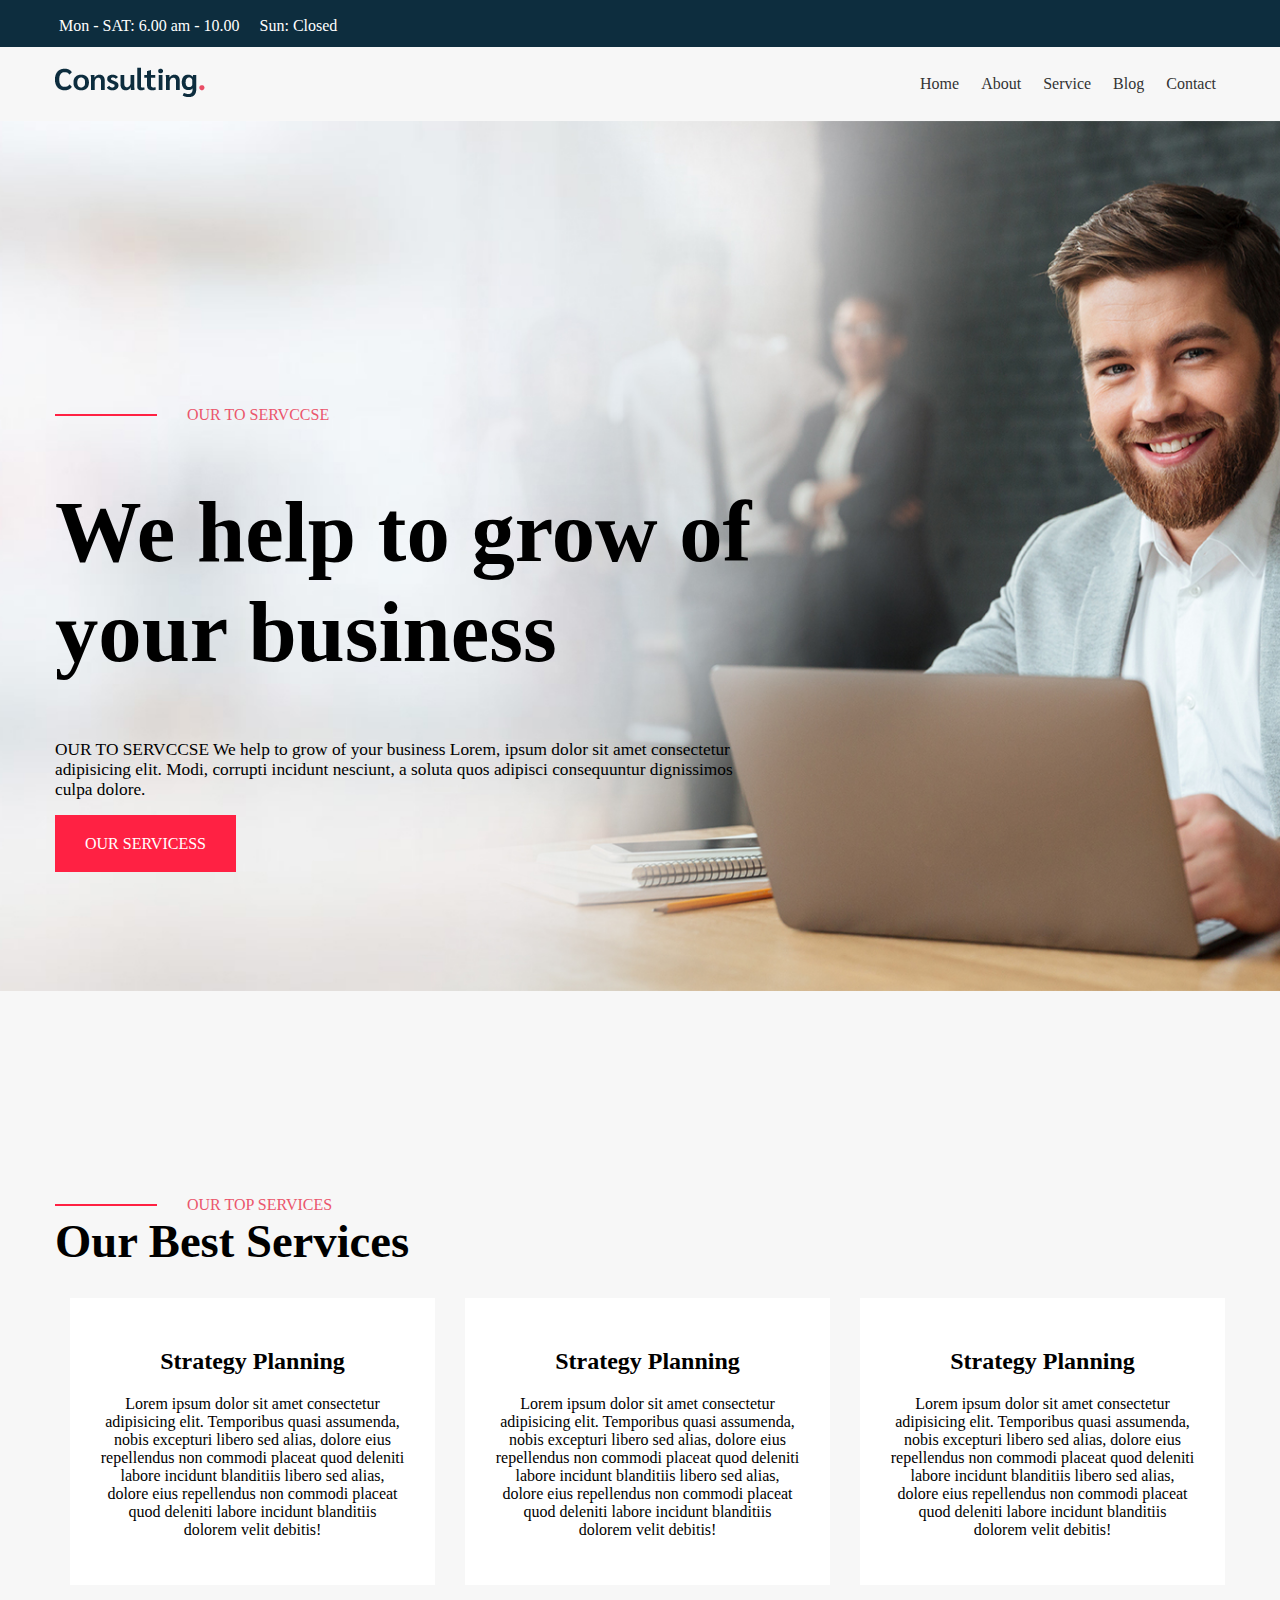
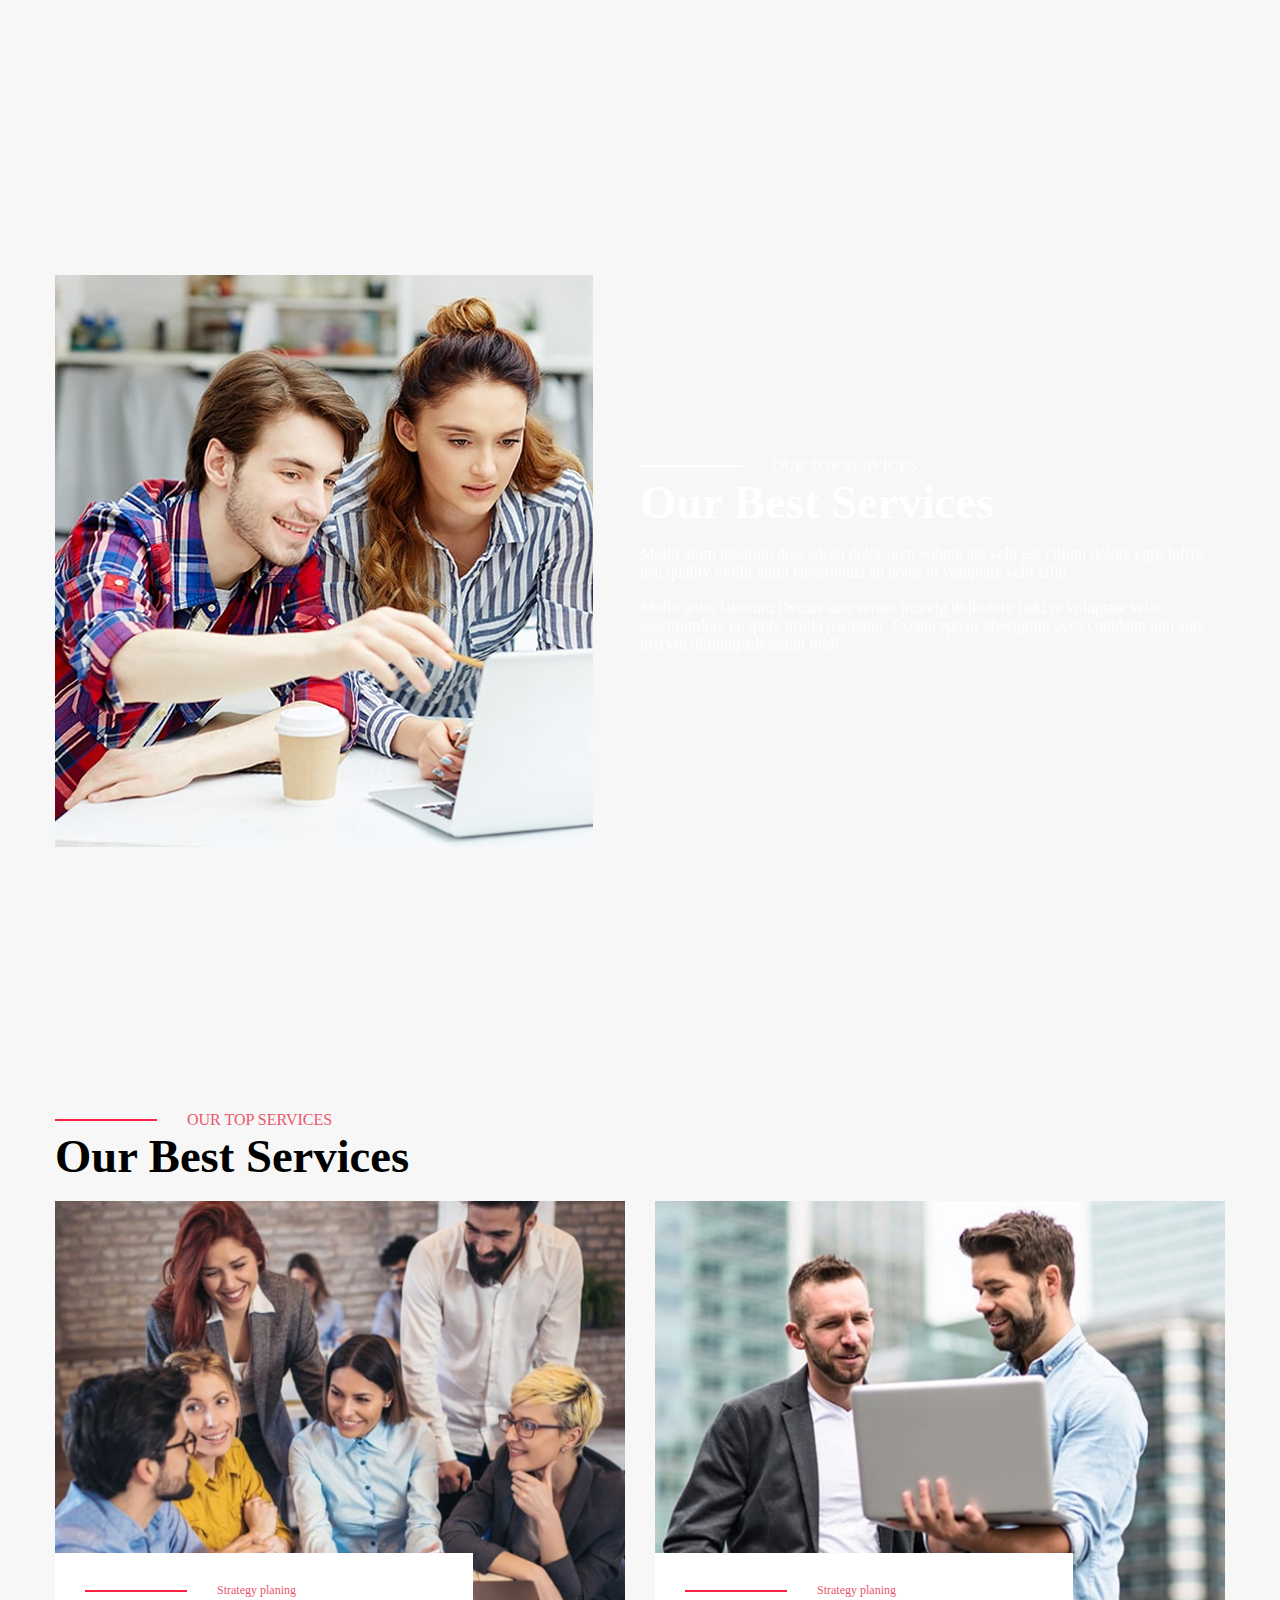
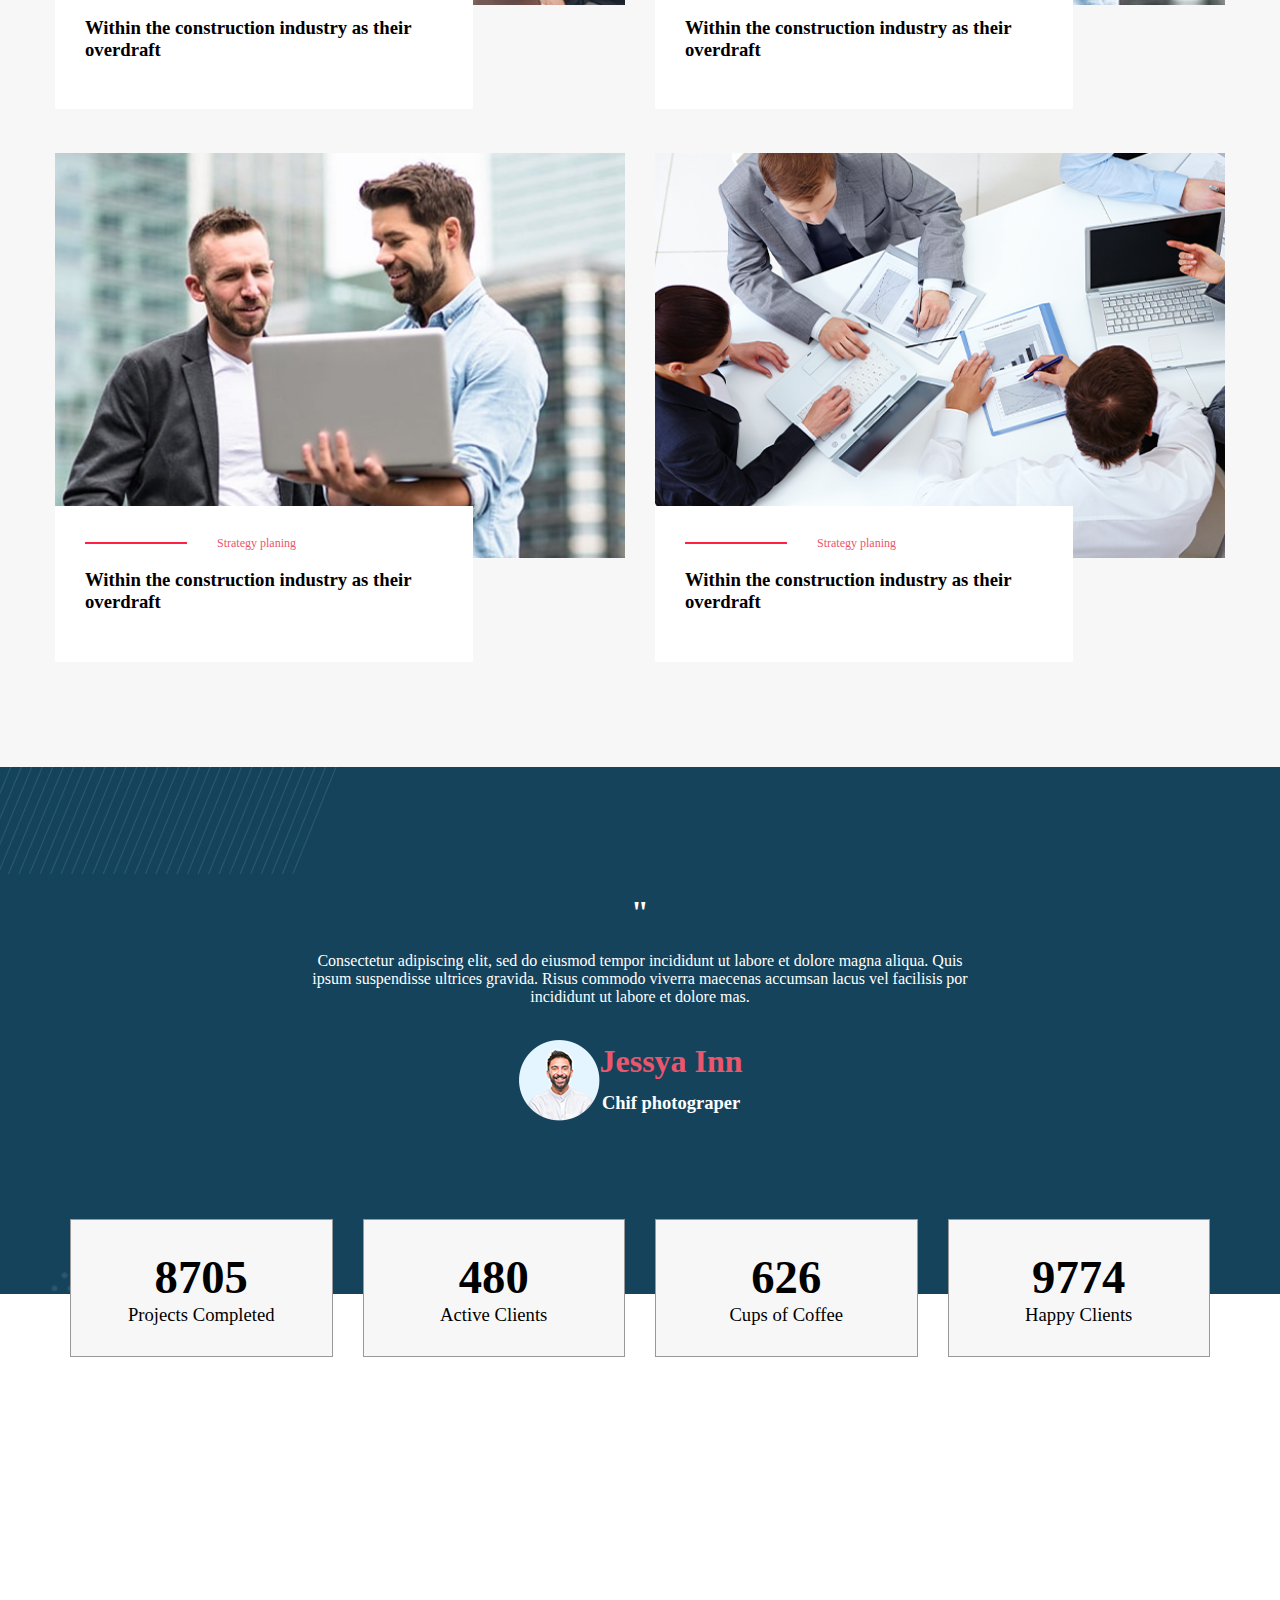
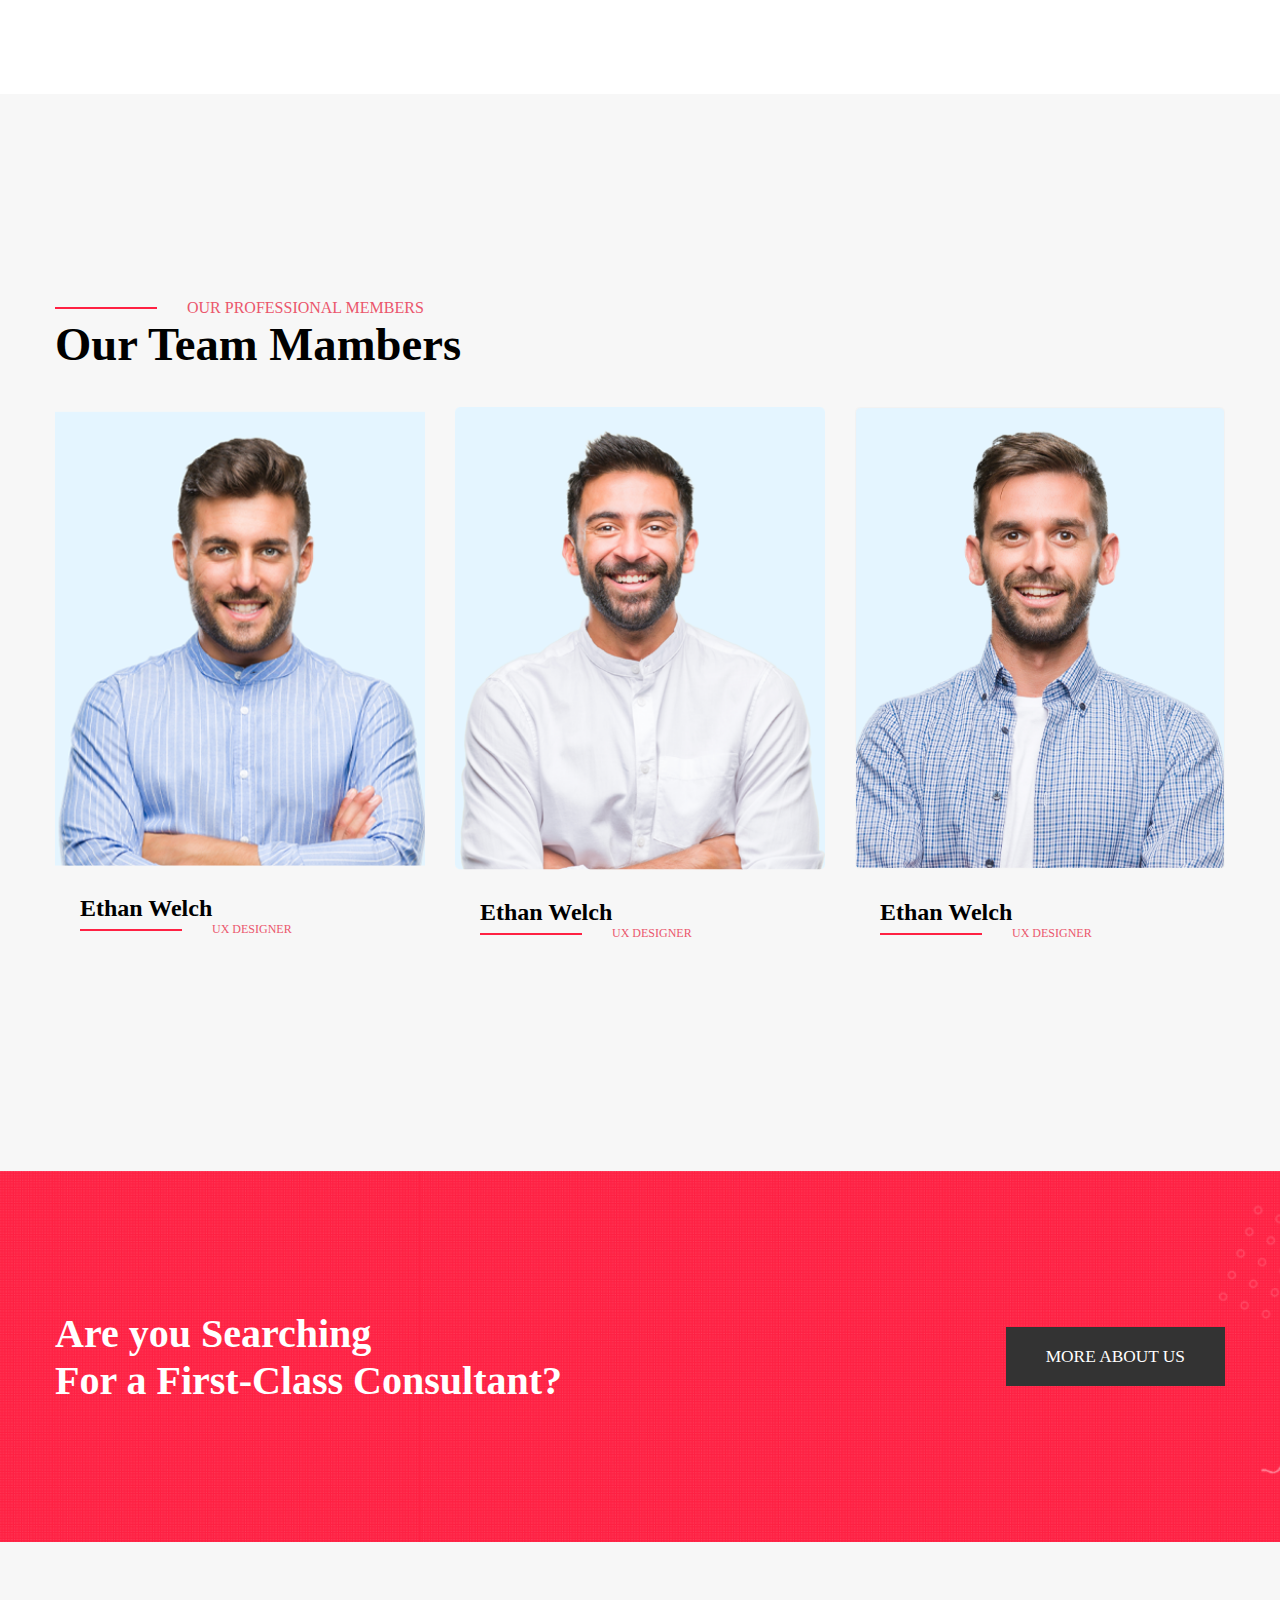
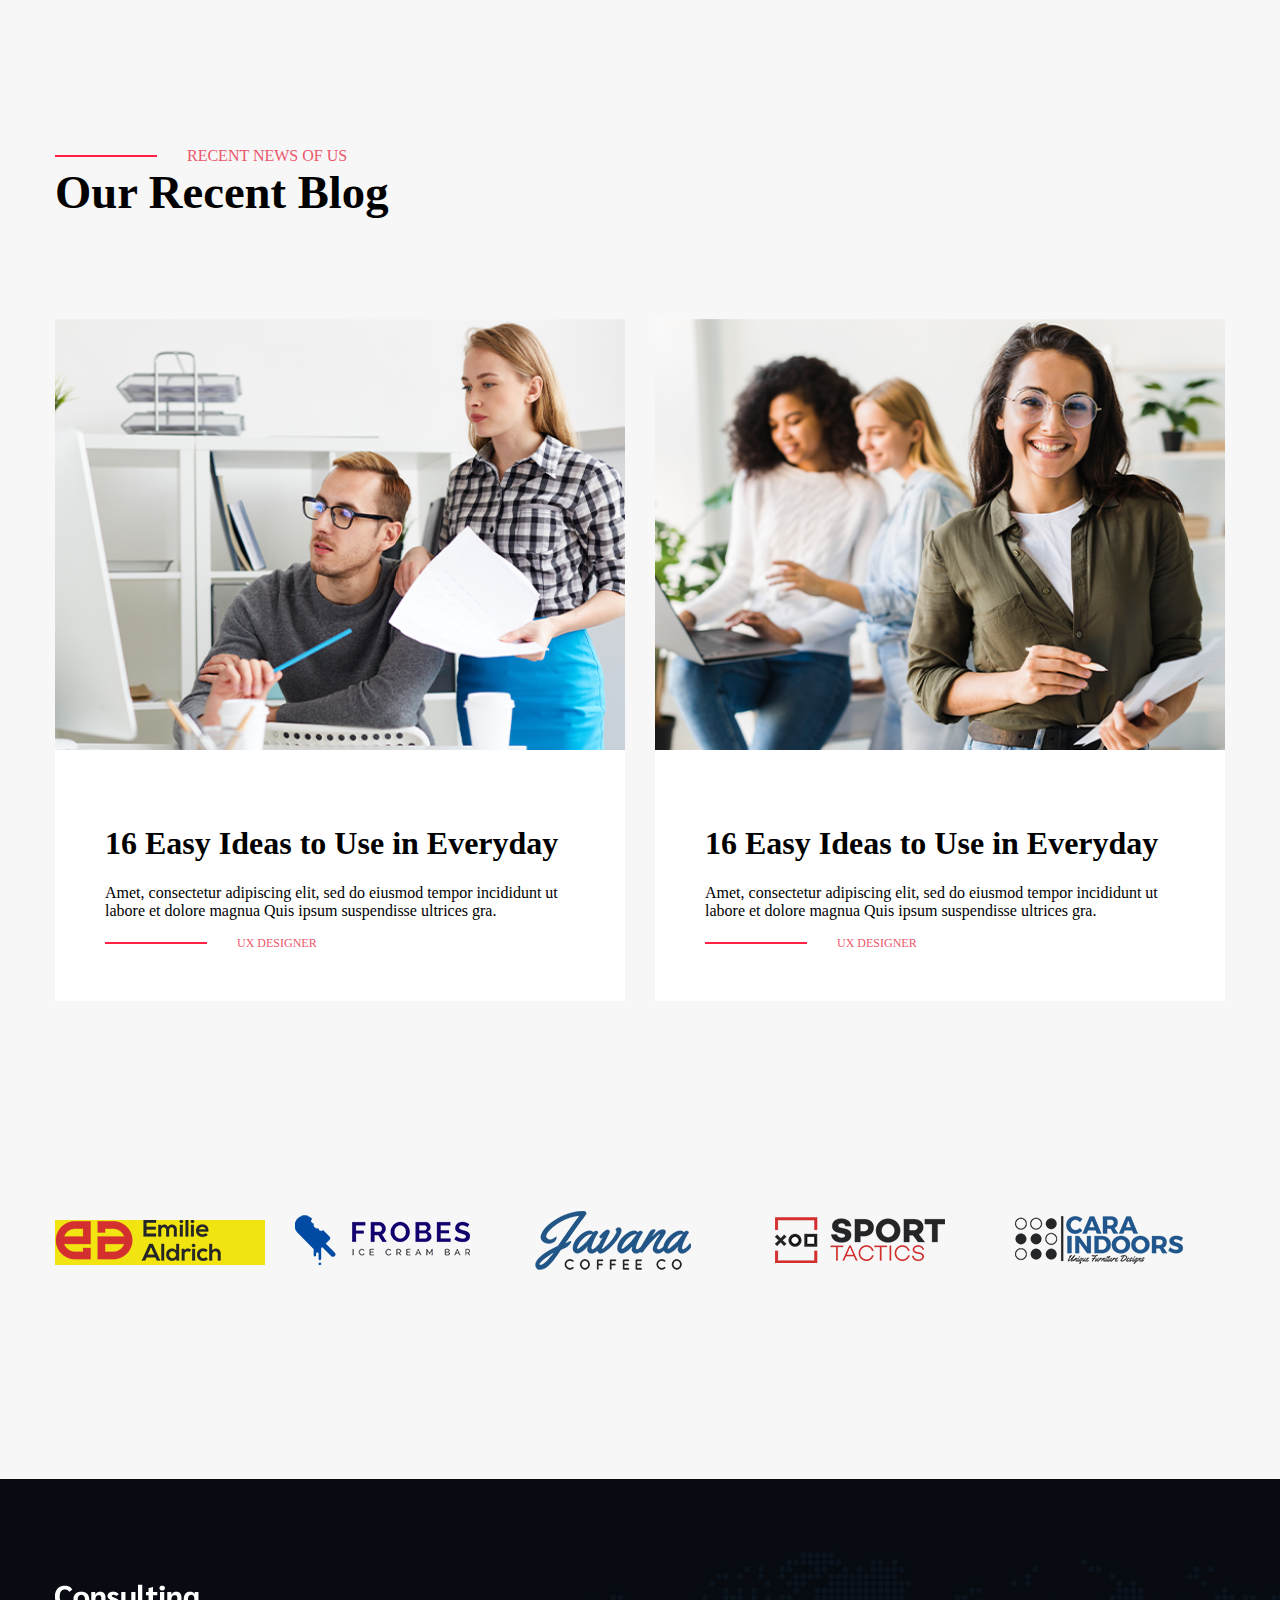
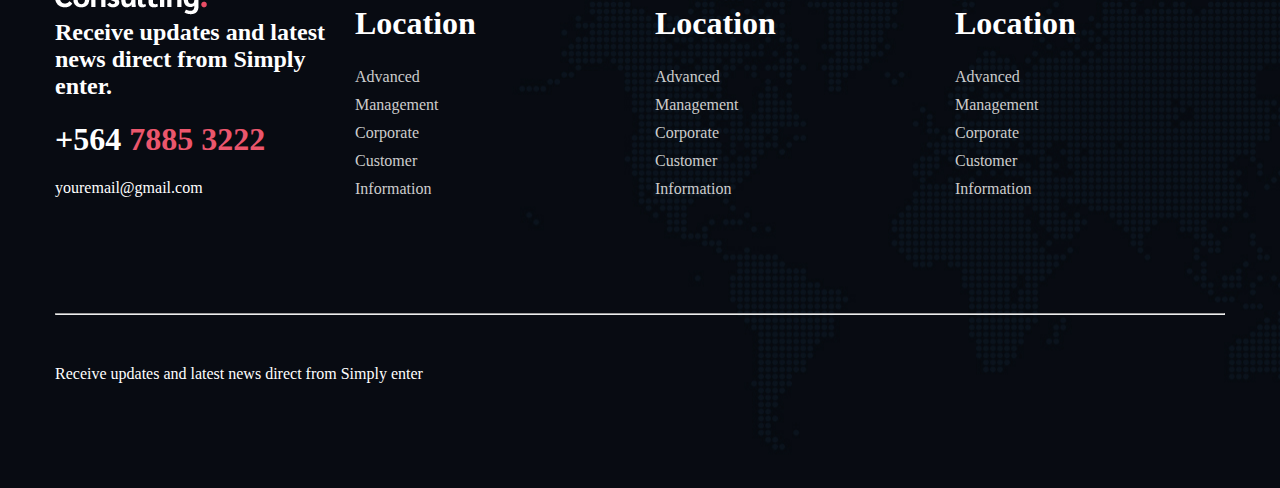
<file: index.html>
<!DOCTYPE html>
<html lang="en">

<head>
  <meta charset="UTF-8">
  <meta name="viewport" content="width=device-width, initial-scale=1.0">
  <title>Home | consulting</title>
  <link rel="stylesheet" href="https://pro.fontawesome.com/releases/v5.10.0/css/all.css"
    integrity="sha384-AYmEC3Yw5cVb3ZcuHtOA93w35dYTsvhLPVnYs9eStHfGJvOvKxVfELGroGkvsg+p" crossorigin="anonymous" />
  <link rel="stylesheet" href="style.css">
</head>

<body>

  <div class="wrapper">
    <header>
      <div class="topbar txt-light">
        <div class="container overflow-hidden">
          <div class="time "><i class="fas fa-alarm-clock"></i>
            &nbsp;<span>Mon - SAT: 6.00 am - 10.00</span>
            &nbsp;&nbsp;&nbsp;&nbsp;<span>Sun: Closed</span>
          </div>
          <div class="media txt-right">
            <i class="fab fa-facebook-square fa-2x"></i>&nbsp;&nbsp;
            <i class="fab fa-twitter fa-2x"></i>&nbsp;&nbsp;
            <i class="fab fa-google fa-2x"></i>&nbsp;&nbsp;
            <i class="fab fa-linkedin-in fa-2x"></i>
          </div>
        </div>
      </div>
      <!---/topbar---->

      <div class="menubar">
        <div class="container overflow-hidden">
          <div class="logo  float-left">
            <img src="images/logo.png" alt="#">
          </div>
          <div class="menu float-left txt-right">
            <ul>
              <li><a href="#">Home</a></li>
              <li><a href="#">About</a></li>
              <li><a href="#">Service</a></li>
              <li><a href="#">Blog</a>
                <ul>
                  <li><a href="#">Html</a></li>
                  <li><a href="#">Css</a></li>
                  <li><a href="#">Boostrap</a></li>
                </ul>
              </li>
              <li><a href="#">Contact</a></li>
            </ul>
          </div>
        </div>
      </div>
      <!---/menubar--->
    </header>
    <!---/header---->
    <div class="mainbody clear-both">
      <div class="slider">
        <div class="container">
          <div class="slider-text">
            <div class="comm">
              <div class="hbar txt-tomato"></div>
              <span class="txt-tomato">OUR TO SERVCCSE</span>
            </div>
            <h1>We help to grow of your business</h1>
            <p>OUR TO SERVCCSE
              We help to grow of your business

              Lorem, ipsum dolor sit amet consectetur adipisicing elit. Modi, corrupti incidunt nesciunt, a soluta quos
              adipisci
              consequuntur dignissimos culpa dolore.</p><br>
            <a href="#">OUR SERVICESS</a>
          </div>
        </div>
      </div>
      <!--/slider---->

      <div class="service">
        <div class="container">
          <div class="comm">
            <div class="hbar"></div>
            <div class="uppercase txt-tomato">Our Top Services</div>
          </div>
          <span class=" fz-1 font-blod ">Our Best Services</span>
          <div class="service-box">
            <section>
              <i class="fab fa-accessible-icon fa-3x"></i>
              <h2>Strategy Planning</h2>
              <p>Lorem ipsum dolor sit amet consectetur adipisicing elit. Temporibus quasi assumenda, nobis excepturi
                libero sed alias, dolore eius repellendus non commodi placeat quod deleniti labore incidunt blanditiis
                libero sed alias, dolore eius repellendus non commodi placeat quod deleniti labore incidunt blanditiis
                dolorem velit debitis!</p>
            </section>
            <section>
              <i class="fab fa-accessible-icon fa-3x"></i>
              <h2>Strategy Planning</h2>
              <p>Lorem ipsum dolor sit amet consectetur adipisicing elit. Temporibus quasi assumenda, nobis excepturi
                libero sed alias, dolore eius repellendus non commodi placeat quod deleniti labore incidunt blanditiis
                libero sed alias, dolore eius repellendus non commodi placeat quod deleniti labore incidunt blanditiis
                dolorem velit debitis!</p>
            </section>
            <section>
              <i class="fab fa-accessible-icon fa-3x"></i>
              <h2>Strategy Planning</h2>
              <p>Lorem ipsum dolor sit amet consectetur adipisicing elit. Temporibus quasi assumenda, nobis excepturi
                libero sed alias, dolore eius repellendus non commodi placeat quod deleniti labore incidunt blanditiis
                libero sed alias, dolore eius repellendus non commodi placeat quod deleniti labore incidunt blanditiis
                dolorem velit debitis!</p>
            </section>
          </div>
        </div>
      </div>

      <!---/services-->

      <div class="aboutus">
        <div class="container">
          <div class="row">
            <div class="card">
              <img src="images/about.png" alt="#">
            </div>
            <div class="card txt-light">
              <div class="comm">
                <div class="hbar"></div>
                <div class="uppercase txt-light">Our Top Services</div>
              </div>
              <span class=" fz-1 font-blod txt-light">Our Best Services</span>
              <p>Mollit anim laborum duis adseu dolor iuyn voluptcate velit ess cillum dolore egru lofrre dsu quality
                mollit anim
                laborumuis au dolor in voluptate velit cillu. <br> <br>

                Mollit anim laborum.Dvcuis aute serunt iruxvfg dhjkolohr indd re voluptate velit esscillumlore eu quife
                nrulla
                parihatur. Excghcepteur sfwsignjnt occa cupidatat non aute iruxvfg dhjinulpadeserunt moll.
              </p>
            </div>
          </div>
        </div>
      </div>

      <div class="featured">
        <div class="container">
          <div class="comm">
            <div class="hbar"></div>
            <div class="uppercase txt-tomato">Our Top Services</div>
          </div>
          <span class=" fz-1 font-blod ">Our Best Services</span>
          <br><br>
          <div class="row">
            <div class="card ">
              <img src="images/services1.png" alt="#">
              <div class="txt-bx">
                <div class="comm">
                  <div class="hbar"></div>
                  <div class=" txt-tomato fz-0">Strategy planing</div>
                </div>
                <h3 class="font-blod ">Within the construction industry as their overdraft
                </h3>
              </div>
            </div>
            <div class="card">
              <img src="images/services2.png" alt="#">
              <div class="txt-bx blue">
                <div class="comm">
                  <div class="hbar"></div>
                  <div class=" txt-tomato fz-0">Strategy planing</div>
                </div>
                <h3 class="font-blod ">Within the construction industry as their overdraft
                </h3>
              </div>
            </div>
          </div>
          <br><br><br><br><br><br><br><br>
          <div class="row">
            <div class="card ">
              <img src="images/services2.png" alt="#">
              <div class="txt-bx">
                <div class="comm">
                  <div class="hbar"></div>
                  <div class=" txt-tomato fz-0">Strategy planing</div>
                </div>
                <h3 class="font-blod ">Within the construction industry as their overdraft
                </h3>
              </div>
            </div>
            <div class="card">
              <img src="images/services4.png" alt="#">
              <div class="txt-bx blue">
                <div class="comm">
                  <div class="hbar"></div>
                  <div class=" txt-tomato fz-0">Strategy planing</div>
                </div>
                <h3 class="font-blod ">Within the construction industry as their overdraft
                </h3>
              </div>
            </div>
          </div>
        </div>
      </div>
      <!--/features--->

      <div class="testimonial">
        <div class="container txt-center txt-light">
          <h1>"</h1>
          <p>Consectetur adipiscing elit, sed do eiusmod tempor incididunt ut labore et dolore magna
            aliqua. Quis <br>
            ipsum
            suspendisse
            ultrices gravida. Risus commodo viverra maecenas accumsan lacus vel facilisis por<br> incididunt ut labore
            et
            dolore mas.</p>
          <div class="bx">
            <img src="images/Homepage_testi.png" alt="">
              <h1><span class="txt-tomato">Jessya Inn</span><br><small><small><small>Chif photograper</small></small></small></h1>
          </div>
        </div>
      </div>
      <!-- testimonial -->
      <div class="counting">
        <div class="container">
          <div class="row">
            <div class="card">
              <h1>8705</h1>
              <p>Projects Completed</p>
            </div>
            <div class="card">
              <h1>480</h1>
              <p>Active Clients</p>
            </div>
            <div class="card ">
              <h1>626</h1>
              <p>Cups of Coffee</p>
            </div>
            <div class="card">
              <h1>9774</h1>
              <p>Happy Clients</p>
            </div>
          </div>
        </div>
      </div>

      <div class="membar">
        <div class="container">
          <div class="comm">
            <div class="hbar"></div>
            <div class="uppercase txt-tomato">Our Professional members</div>
          </div>
          <span class=" fz-1 font-blod ">Our Team Mambers</span>
          <br><br><br>
          <div class="row">
            <div class="card">
              <img src="images/team1.png" alt="">
              <div class="txt-bx">
                <h2>Ethan Welch</h2>
                <div class="comm">
                  <div class="hbar"></div>
                  <div class="uppercase txt-tomato fz-0">UX Designer</div>
                </div>
              </div>
            </div>
            <div class="card">
              <img src="images/team2.png" alt="">
              <div class="txt-bx">
                <h2>Ethan Welch</h2>
                <div class="comm">
                  <div class="hbar"></div>
                  <div class="uppercase txt-tomato fz-0">UX Designer</div>
                </div>
              </div>
            </div>
            <div class="card">
              <img src="images/team3.png" alt="">
              <div class="txt-bx">
                <h2>Ethan Welch</h2>
                <div class="comm">
                  <div class="hbar"></div>
                  <div class="uppercase txt-tomato fz-0">UX Designer</div>
                </div>
              </div>
            </div>
          </div>
        </div>
      </div>
      <!----/member-->

      <div class="add">
        <div class="container">
          <div class="row">
            <div class="card">
              <h2 class="txt-light fz-2">Are you Searching<br>
                For a First-Class Consultant?</h2>
            </div>
            <div class="card  txt-right uppercase fz-3">
              <a href="#">more about us</a>
            </div>
          </div>
        </div>
      </div>
      <!---/add---->

      <div class="blog">
        <div class="container">
          <div class="comm">
            <div class="hbar"></div>
            <div class="uppercase txt-tomato">Recent News of us</div>
          </div>
          <span class=" fz-1 font-blod ">Our Recent Blog</span>
          <div class="row">
            <div class="card">
              <div class="img-bx">
                <img src="images/home_blog1.png" alt="#">
              </div>
              <div class="txt-bx">
                <h1>16 Easy Ideas to Use in Everyday</h1>
                <p>Amet, consectetur adipiscing elit, sed do eiusmod tempor incididunt ut labore et dolore magnua Quis
                  ipsum suspendisse
                  ultrices gra.</p>
                <div class="comm">
                  <div class="hbar"></div>
                  <div class="uppercase txt-tomato fz-0">UX Designer</div>
                </div>
              </div>
            </div>
            <div class="card">
              <div class="img-bx">
                <img src="images/home_blog2.png" alt="#">
              </div>
              <div class="txt-bx">
                <h1>16 Easy Ideas to Use in Everyday</h1>
                <p>Amet, consectetur adipiscing elit, sed do eiusmod tempor incididunt ut labore et dolore magnua Quis
                  ipsum suspendisse
                  ultrices gra.</p>
                <div class="comm">
                  <div class="hbar"></div>
                  <div class="uppercase txt-tomato fz-0">UX Designer</div>
                </div>
              </div>
            </div>
          </div>
        </div>
      </div>
      <!---/blog---->
      <div class="logo-slider">
        <div class="container">
          <div class="row">
            <div class="card yellow">
              <img src="images/brand1.png" alt="#">
            </div>
            <div class="card">
              <img src="images/brand2.png" alt="#">
            </div>
            <div class="card">
              <img src="images/brand3.png" alt="#">
            </div>
            <div class="card">
              <img src="images/brand4.png" alt="#">
            </div>
            <div class="card">
              <img src="images/brand5.png" alt="#">
            </div>
          </div>
        </div>
      </div>
      <!---/logo-slider---->
      <!--/mainbody--->

      <footer>
        <div class="container">
          <div class="row aline-top">
            <div class="card txt-light">
              <img src="images/logo2_footer.png" alt="#">
              <h2>Receive updates and latest news direct from Simply enter.</h2>
              <h1><span class="txt-light">+564</span> <span class="txt-tomato"> 7885 3222</span></h1>
              <p>youremail@gmail.com</p>
            </div>
            <div class="card txt-light">
              <h1>Location</h1>
              <ul>
                <li><a href="#">Advanced</a></li>
                <li><a href="#">Management</a></li>
                <li><a href="#">Corporate</a></li>
                <li><a href="#">Customer</a></li>
                <li><a href="#">Information</a></li>
              </ul>
            </div>
            <div class="card txt-light">
              <h1>Location</h1>
              <ul>
                <li><a href="#">Advanced</a></li>
                <li><a href="#">Management</a></li>
                <li><a href="#">Corporate</a></li>
                <li><a href="#">Customer</a></li>
                <li><a href="#">Information</a></li>
              </ul>
            </div>
            <div class="card txt-light">
              <h1>Location</h1>
              <ul>
                <li><a href="#">Advanced</a></li>
                <li><a href="#">Management</a></li>
                <li><a href="#">Corporate</a></li>
                <li><a href="#">Customer</a></li>
                <li><a href="#">Information</a></li>
              </ul>
            </div>

          </div>
          <hr>
          <div class="row f-btm">
            <div class="card txt-light">
              Receive updates and latest news direct from Simply enter
            </div>
            <div class="card txt-light txt-right">
              <i class="fab fa-facebook-f"></i>&nbsp;&nbsp;&nbsp;
              <i class="fab fa-twitter"></i>&nbsp;&nbsp;&nbsp;
              <i class="fab fa-linkedin"></i>&nbsp;&nbsp;&nbsp;
              <i class="fab fa-instagram"></i>&nbsp;&nbsp;&nbsp;
            </div>
          </div>
        </div>
      </footer>
      <!---/flooter---->
</body>

</html>
</file>
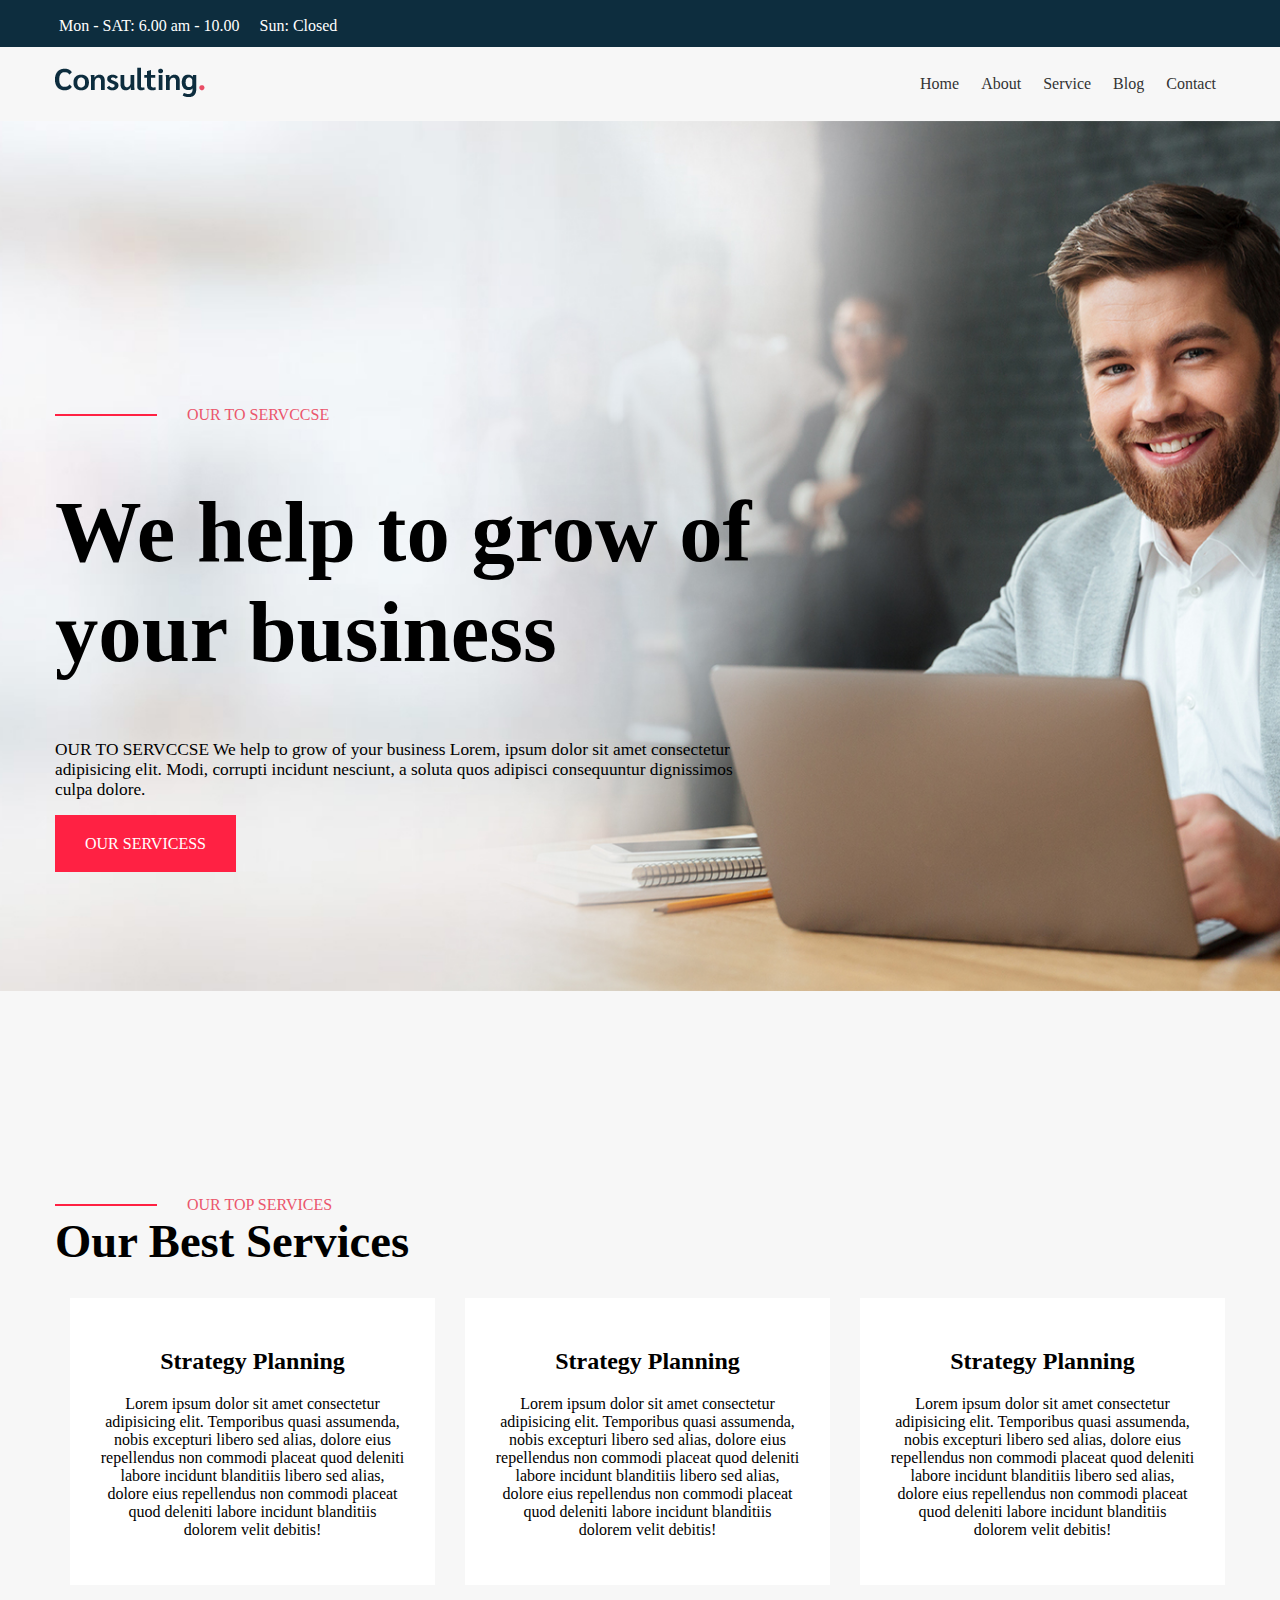
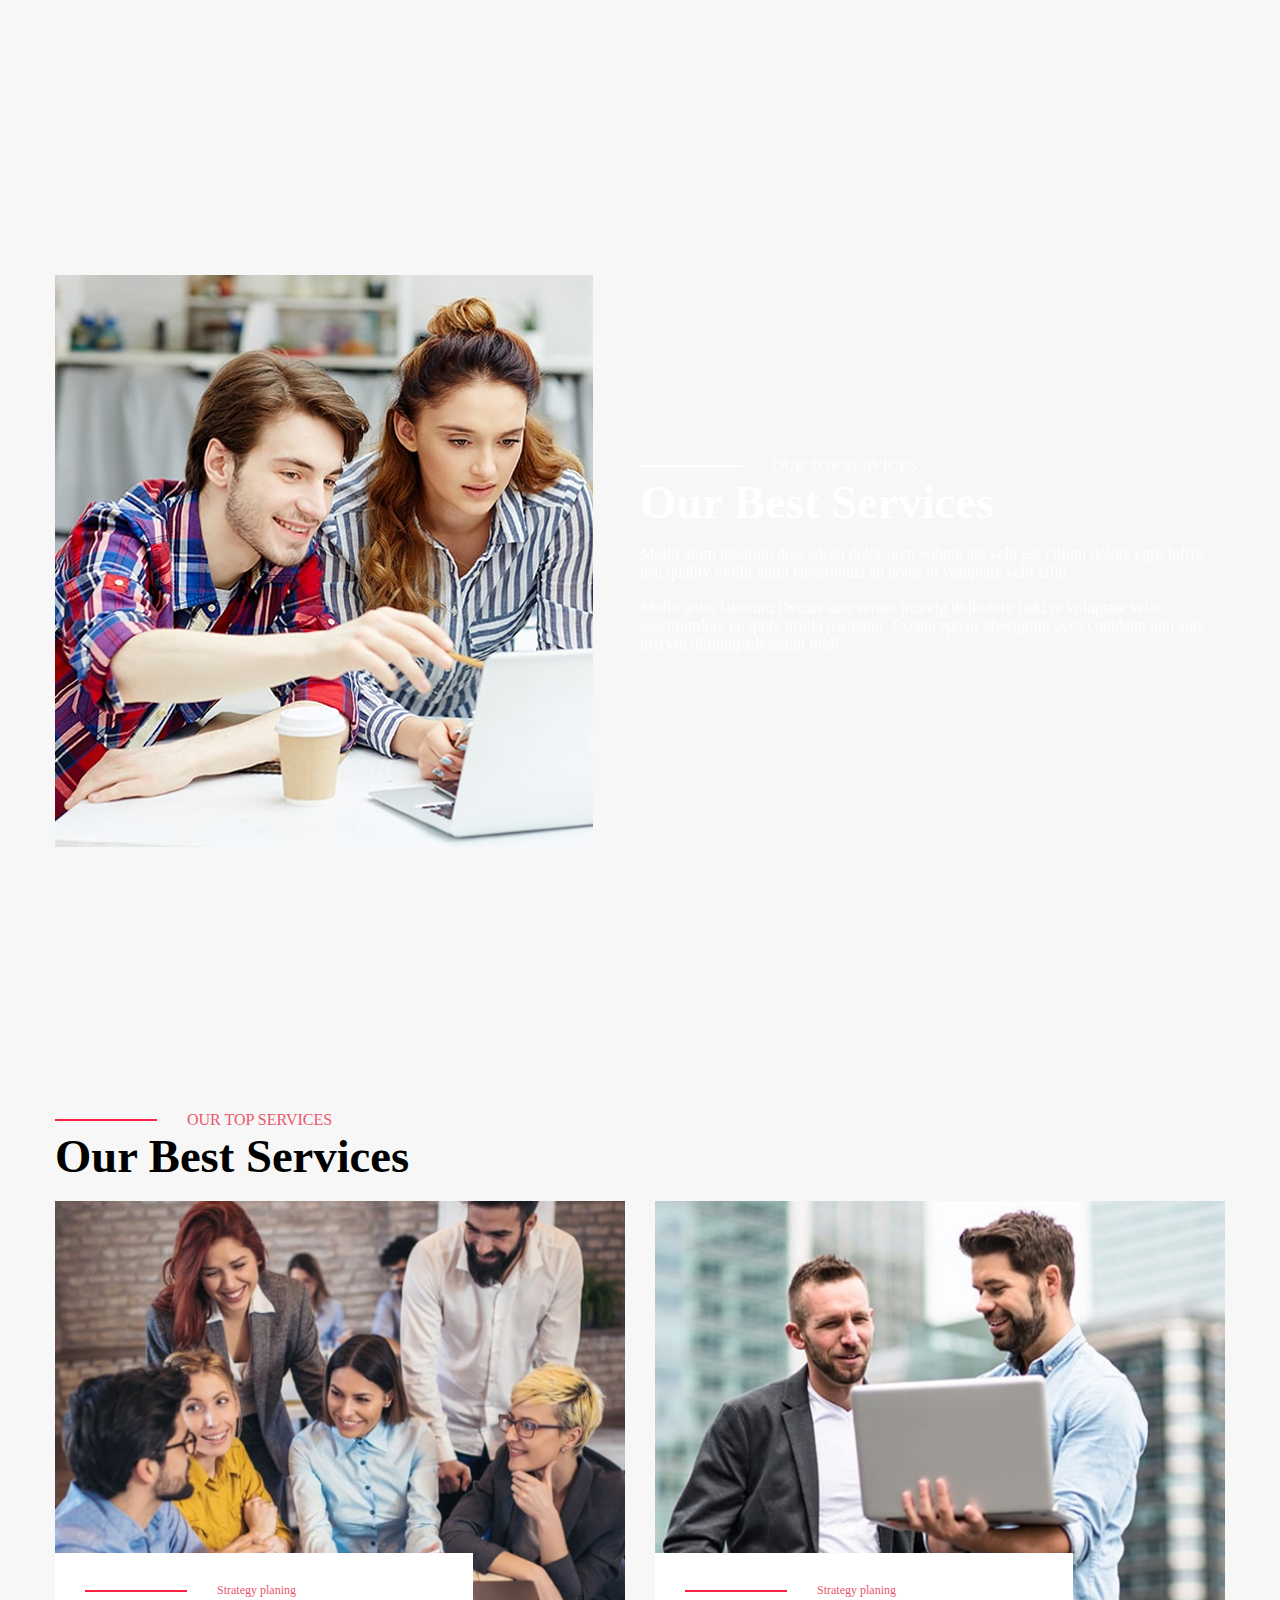
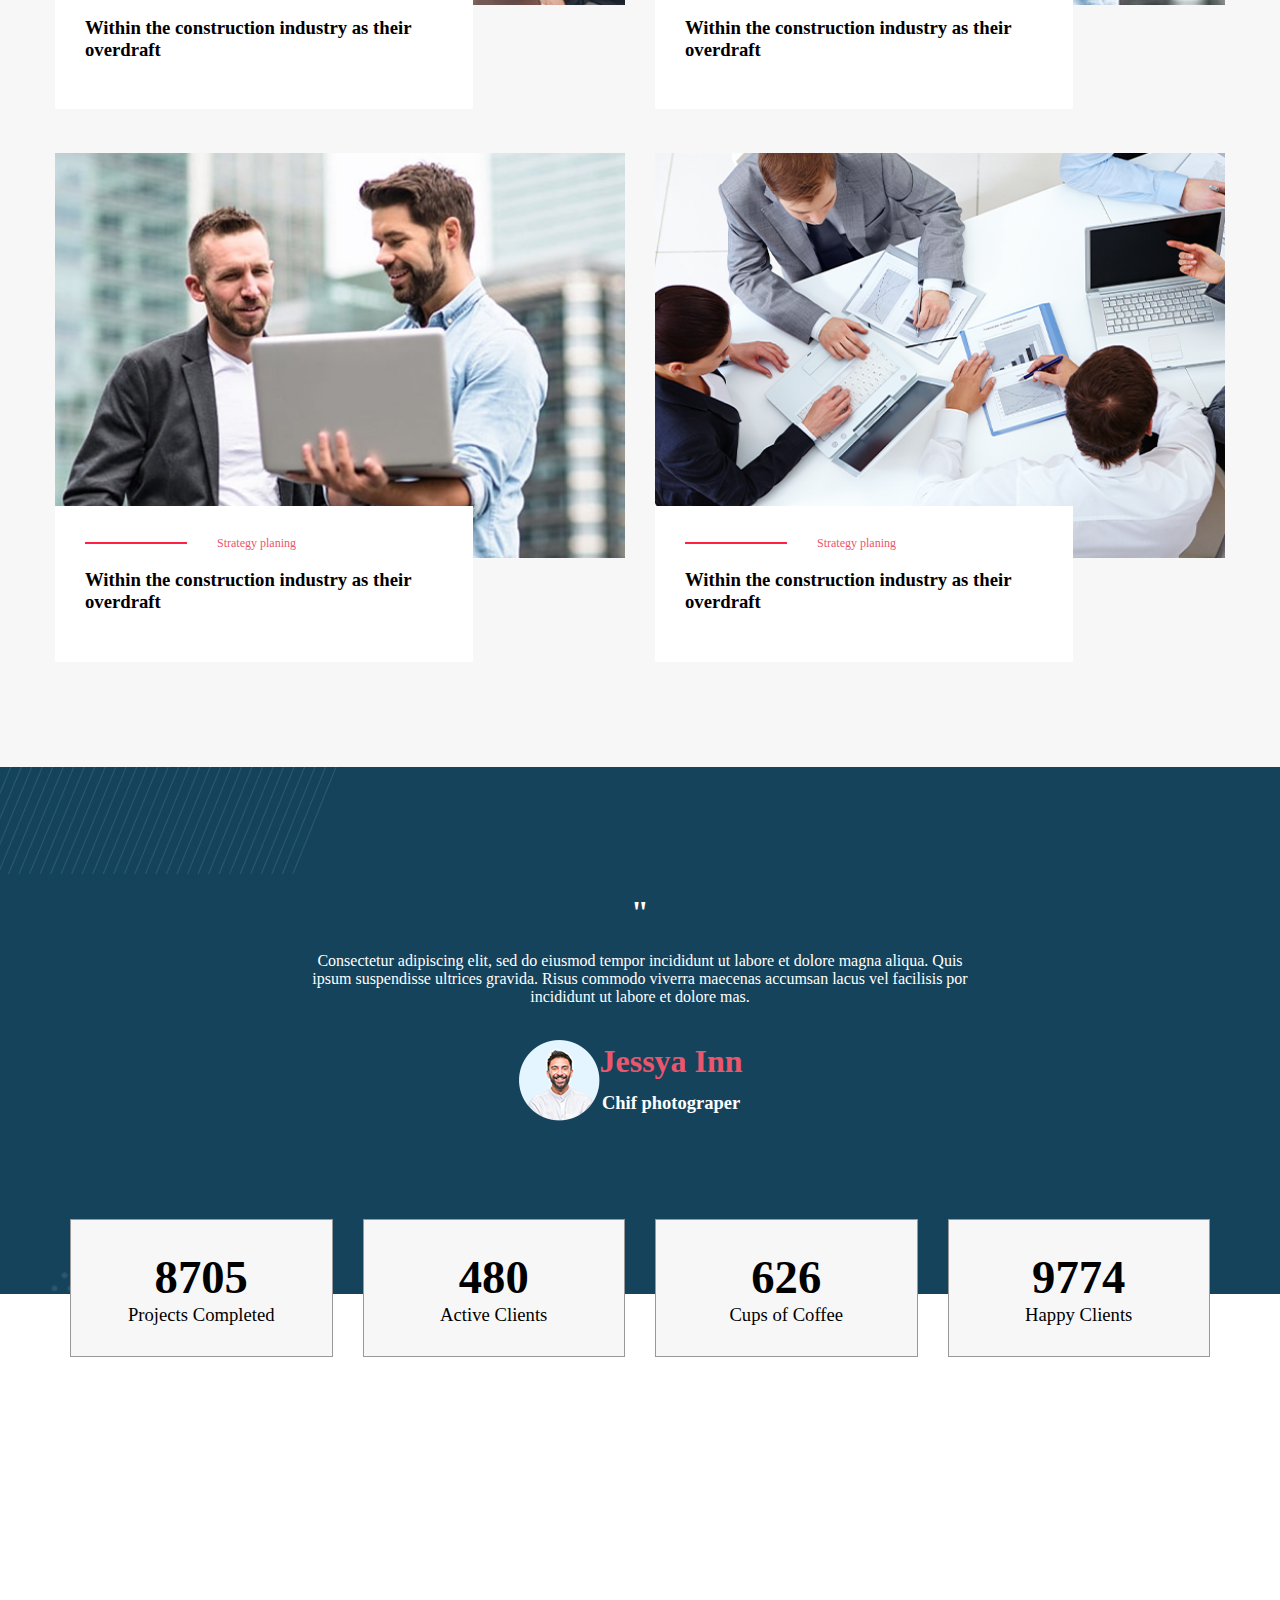
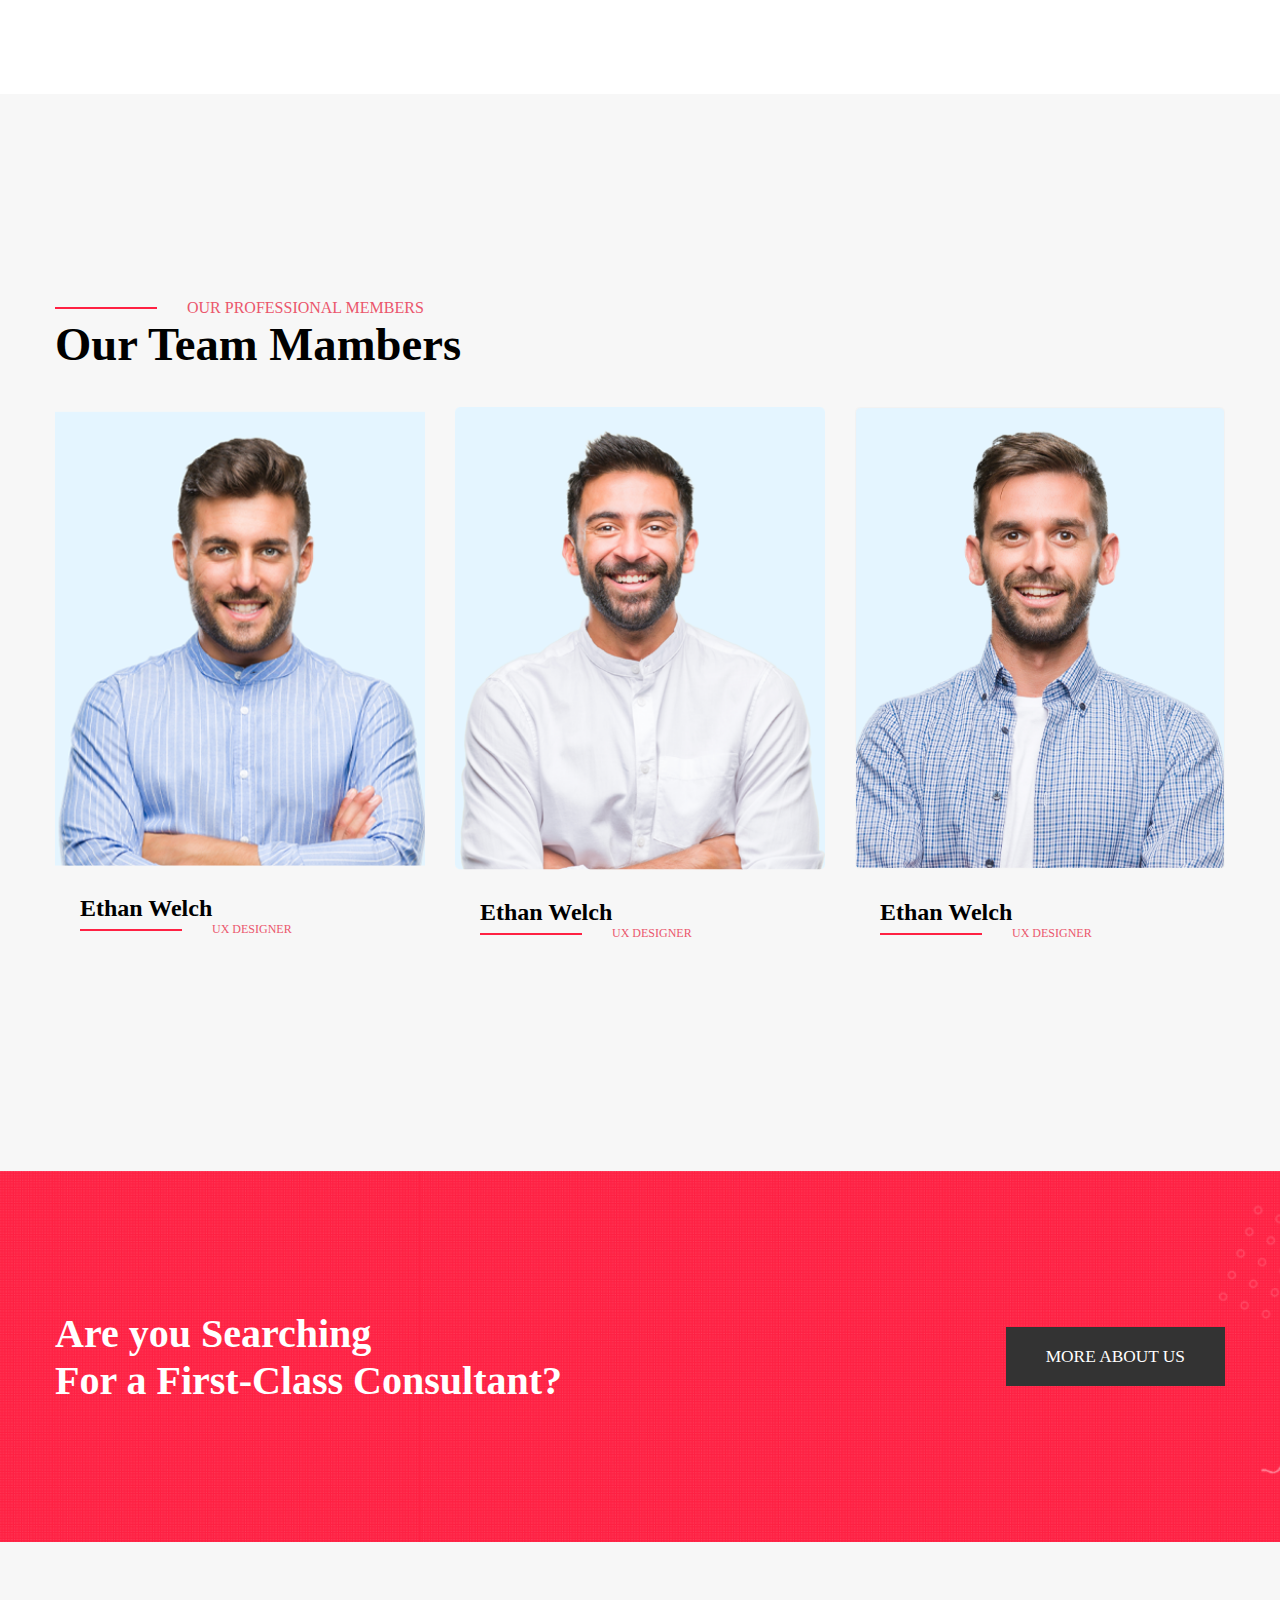
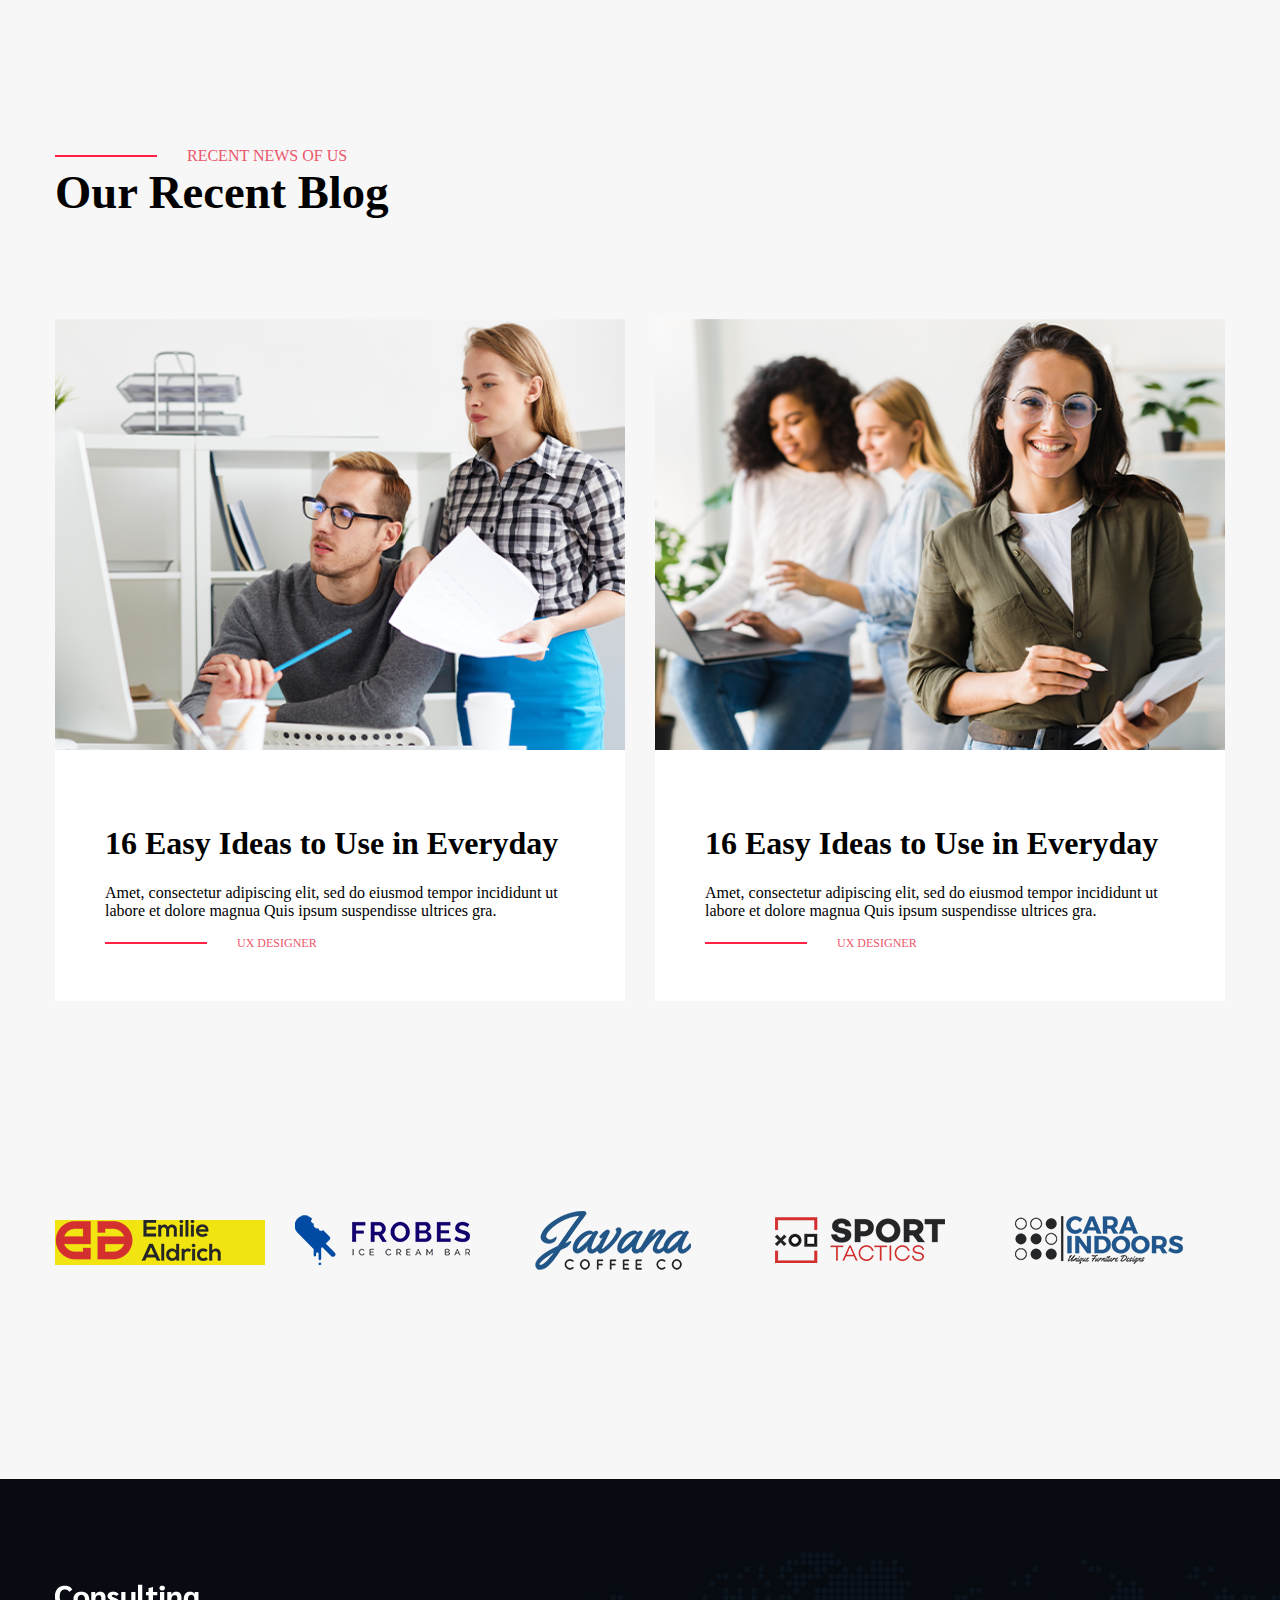
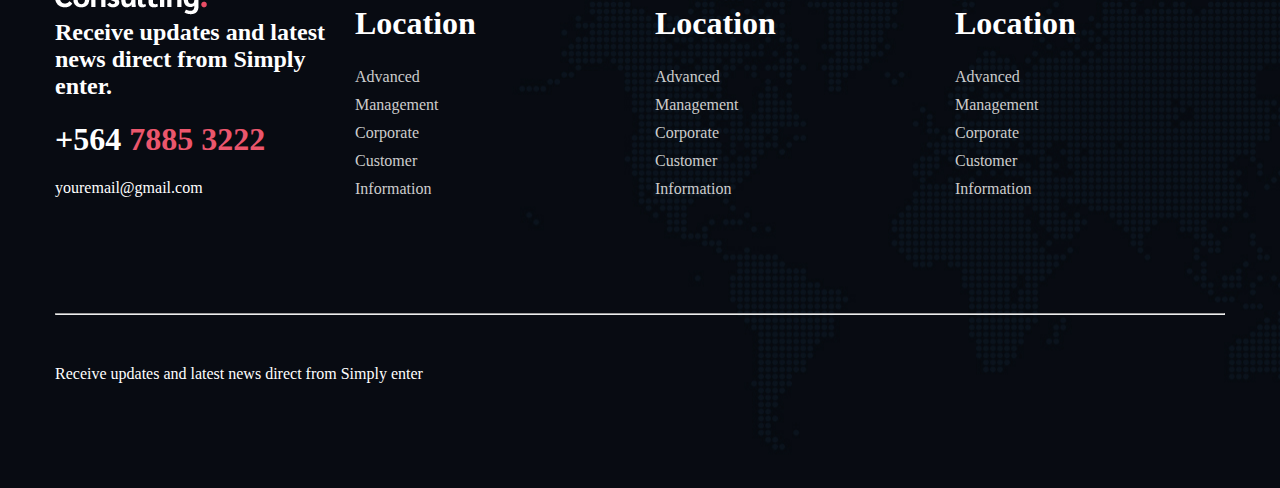
<file: style.html>
<!DOCTYPE html>
<html lang="en">

<head>
  <meta charset="UTF-8">
  <meta name="viewport" content="width=device-width, initial-scale=1.0">
  <title>Document</title>
  <link rel="stylesheet" href="https://pro.fontawesome.com/releases/v5.10.0/css/all.css"
    integrity="sha384-AYmEC3Yw5cVb3ZcuHtOA93w35dYTsvhLPVnYs9eStHfGJvOvKxVfELGroGkvsg+p" crossorigin="anonymous" />
  <link rel="stylesheet" href="style.css">
</head>

<body>

  <div class="wrapper">
    <header>
      <div class="topbar txt-light">
        <div class="container overflow-hidden">
          <div class="time "><i class="fas fa-alarm-clock"></i>
            &nbsp;<span>Mon - SAT: 6.00 am - 10.00</span>
            &nbsp;&nbsp;&nbsp;&nbsp;<span>Sun: Closed</span>
          </div>
          <div class="media txt-right">
            <i class="fab fa-facebook-square fa-2x"></i>&nbsp;&nbsp;
            <i class="fab fa-twitter fa-2x"></i>&nbsp;&nbsp;
            <i class="fab fa-google fa-2x"></i>&nbsp;&nbsp;
            <i class="fab fa-linkedin-in fa-2x"></i>
          </div>
        </div>
      </div>
      <!---/topbar---->

      <div class="menubar">
        <div class="container overflow-hidden">
          <div class="logo  float-left">
            <img src="images/logo.png" alt="#">
          </div>
          <div class="menu float-left txt-right">
            <ul>
              <li><a href="#">Home</a></li>
              <li><a href="#">About</a></li>
              <li><a href="#">Service</a></li>
              <li><a href="#">Blog</a>
                <ul>
                  <li><a href="#">Html</a></li>
                  <li><a href="#">Css</a></li>
                  <li><a href="#">Boostrap</a></li>
                </ul>
              </li>
              <li><a href="#">Contact</a></li>
            </ul>
          </div>
        </div>
      </div>
      <!---/menubar--->
    </header>
    <!---/header---->
    <div class="mainbody clear-both">
      <div class="slider">
        <div class="container">
          <div class="slider-text">
            <div class="comm">
              <div class="hbar txt-tomato"></div>
              <span class="txt-tomato">OUR TO SERVCCSE</span>
            </div>
            <h1>We help to grow of your business</h1>
            <p>OUR TO SERVCCSE
              We help to grow of your business

              Lorem, ipsum dolor sit amet consectetur adipisicing elit. Modi, corrupti incidunt nesciunt, a soluta quos
              adipisci
              consequuntur dignissimos culpa dolore.</p><br>
            <a href="#">OUR SERVICESS</a>
          </div>
        </div>
      </div>
      <!--/slider---->

      <div class="service">
        <div class="container">
          <div class="comm">
            <div class="hbar"></div>
            <div class="uppercase txt-tomato">Our Top Services</div>
          </div>
          <span class=" fz-1 font-blod ">Our Best Services</span>
          <div class="service-box">
            <section>
              <i class="fab fa-accessible-icon fa-3x"></i>
              <h2>Strategy Planning</h2>
              <p>Lorem ipsum dolor sit amet consectetur adipisicing elit. Temporibus quasi assumenda, nobis excepturi
                libero sed alias, dolore eius repellendus non commodi placeat quod deleniti labore incidunt blanditiis
                libero sed alias, dolore eius repellendus non commodi placeat quod deleniti labore incidunt blanditiis
                dolorem velit debitis!</p>
            </section>
            <section>
              <i class="fab fa-accessible-icon fa-3x"></i>
              <h2>Strategy Planning</h2>
              <p>Lorem ipsum dolor sit amet consectetur adipisicing elit. Temporibus quasi assumenda, nobis excepturi
                libero sed alias, dolore eius repellendus non commodi placeat quod deleniti labore incidunt blanditiis
                libero sed alias, dolore eius repellendus non commodi placeat quod deleniti labore incidunt blanditiis
                dolorem velit debitis!</p>
            </section>
            <section>
              <i class="fab fa-accessible-icon fa-3x"></i>
              <h2>Strategy Planning</h2>
              <p>Lorem ipsum dolor sit amet consectetur adipisicing elit. Temporibus quasi assumenda, nobis excepturi
                libero sed alias, dolore eius repellendus non commodi placeat quod deleniti labore incidunt blanditiis
                libero sed alias, dolore eius repellendus non commodi placeat quod deleniti labore incidunt blanditiis
                dolorem velit debitis!</p>
            </section>
          </div>
        </div>
      </div>

      <!---/services-->

      <div class="aboutus">
        <div class="container">
          <div class="row">
            <div class="card">
              <img src="images/about.png" alt="#">
            </div>
            <div class="card txt-light">
              <div class="comm">
                <div class="hbar"></div>
                <div class="uppercase txt-light">Our Top Services</div>
              </div>
              <span class=" fz-1 font-blod txt-light">Our Best Services</span>
              <p>Mollit anim laborum duis adseu dolor iuyn voluptcate velit ess cillum dolore egru lofrre dsu quality
                mollit anim
                laborumuis au dolor in voluptate velit cillu. <br> <br>

                Mollit anim laborum.Dvcuis aute serunt iruxvfg dhjkolohr indd re voluptate velit esscillumlore eu quife
                nrulla
                parihatur. Excghcepteur sfwsignjnt occa cupidatat non aute iruxvfg dhjinulpadeserunt moll.
              </p>
            </div>
          </div>
        </div>
      </div>

      <div class="featured">
        <div class="container">
          <div class="comm">
            <div class="hbar"></div>
            <div class="uppercase txt-tomato">Our Top Services</div>
          </div>
          <span class=" fz-1 font-blod ">Our Best Services</span>
          <br><br>
          <div class="row">
            <div class="card ">
              <img src="images/services1.png" alt="#">
              <div class="txt-bx">
                <div class="comm">
                  <div class="hbar"></div>
                  <div class=" txt-tomato fz-0">Strategy planing</div>
                </div>
                <h3 class="font-blod ">Within the construction industry as their overdraft
                </h3>
              </div>
            </div>
            <div class="card">
              <img src="images/services2.png" alt="#">
              <div class="txt-bx blue">
                <div class="comm">
                  <div class="hbar"></div>
                  <div class=" txt-tomato fz-0">Strategy planing</div>
                </div>
                <h3 class="font-blod ">Within the construction industry as their overdraft
                </h3>
              </div>
            </div>
          </div>
          <br><br><br><br><br><br><br><br>
          <div class="row">
            <div class="card ">
              <img src="images/services2.png" alt="#">
              <div class="txt-bx">
                <div class="comm">
                  <div class="hbar"></div>
                  <div class=" txt-tomato fz-0">Strategy planing</div>
                </div>
                <h3 class="font-blod ">Within the construction industry as their overdraft
                </h3>
              </div>
            </div>
            <div class="card">
              <img src="images/services4.png" alt="#">
              <div class="txt-bx blue">
                <div class="comm">
                  <div class="hbar"></div>
                  <div class=" txt-tomato fz-0">Strategy planing</div>
                </div>
                <h3 class="font-blod ">Within the construction industry as their overdraft
                </h3>
              </div>
            </div>
          </div>
        </div>
      </div>
      <!--/features--->

      <div class="testimonial">
        <div class="container txt-center txt-light">
          <h1>"</h1>
          <p>Consectetur adipiscing elit, sed do eiusmod tempor incididunt ut labore et dolore magna
            aliqua. Quis <br>
            ipsum
            suspendisse
            ultrices gravida. Risus commodo viverra maecenas accumsan lacus vel facilisis por<br> incididunt ut labore
            et
            dolore mas.</p>
          <div class="bx">
            <img src="images/Homepage_testi.png" alt="">
              <h1><span class="txt-tomato">Jessya Inn</span><br><small><small><small>Chif photograper</small></small></small></h1>
          </div>
        </div>
      </div>
      <!-- testimonial -->
      <div class="counting">
        <div class="container">
          <div class="row">
            <div class="card">
              <h1>8705</h1>
              <p>Projects Completed</p>
            </div>
            <div class="card">
              <h1>480</h1>
              <p>Active Clients</p>
            </div>
            <div class="card ">
              <h1>626</h1>
              <p>Cups of Coffee</p>
            </div>
            <div class="card">
              <h1>9774</h1>
              <p>Happy Clients</p>
            </div>
          </div>
        </div>
      </div>

      <div class="membar">
        <div class="container">
          <div class="comm">
            <div class="hbar"></div>
            <div class="uppercase txt-tomato">Our Professional members</div>
          </div>
          <span class=" fz-1 font-blod ">Our Team Mambers</span>
          <br><br><br>
          <div class="row">
            <div class="card">
              <img src="images/team1.png" alt="">
              <div class="txt-bx">
                <h2>Ethan Welch</h2>
                <div class="comm">
                  <div class="hbar"></div>
                  <div class="uppercase txt-tomato fz-0">UX Designer</div>
                </div>
              </div>
            </div>
            <div class="card">
              <img src="images/team2.png" alt="">
              <div class="txt-bx">
                <h2>Ethan Welch</h2>
                <div class="comm">
                  <div class="hbar"></div>
                  <div class="uppercase txt-tomato fz-0">UX Designer</div>
                </div>
              </div>
            </div>
            <div class="card">
              <img src="images/team3.png" alt="">
              <div class="txt-bx">
                <h2>Ethan Welch</h2>
                <div class="comm">
                  <div class="hbar"></div>
                  <div class="uppercase txt-tomato fz-0">UX Designer</div>
                </div>
              </div>
            </div>
          </div>
        </div>
      </div>
      <!----/member-->

      <div class="add">
        <div class="container">
          <div class="row">
            <div class="card">
              <h2 class="txt-light fz-2">Are you Searching<br>
                For a First-Class Consultant?</h2>
            </div>
            <div class="card  txt-right uppercase fz-3">
              <a href="#">more about us</a>
            </div>
          </div>
        </div>
      </div>
      <!---/add---->

      <div class="blog">
        <div class="container">
          <div class="comm">
            <div class="hbar"></div>
            <div class="uppercase txt-tomato">Recent News of us</div>
          </div>
          <span class=" fz-1 font-blod ">Our Recent Blog</span>
          <div class="row">
            <div class="card">
              <div class="img-bx">
                <img src="images/home_blog1.png" alt="#">
              </div>
              <div class="txt-bx">
                <h1>16 Easy Ideas to Use in Everyday</h1>
                <p>Amet, consectetur adipiscing elit, sed do eiusmod tempor incididunt ut labore et dolore magnua Quis
                  ipsum suspendisse
                  ultrices gra.</p>
                <div class="comm">
                  <div class="hbar"></div>
                  <div class="uppercase txt-tomato fz-0">UX Designer</div>
                </div>
              </div>
            </div>
            <div class="card">
              <div class="img-bx">
                <img src="images/home_blog2.png" alt="#">
              </div>
              <div class="txt-bx">
                <h1>16 Easy Ideas to Use in Everyday</h1>
                <p>Amet, consectetur adipiscing elit, sed do eiusmod tempor incididunt ut labore et dolore magnua Quis
                  ipsum suspendisse
                  ultrices gra.</p>
                <div class="comm">
                  <div class="hbar"></div>
                  <div class="uppercase txt-tomato fz-0">UX Designer</div>
                </div>
              </div>
            </div>
          </div>
        </div>
      </div>
      <!---/blog---->
      <div class="logo-slider">
        <div class="container">
          <div class="row">
            <div class="card yellow">
              <img src="images/brand1.png" alt="#">
            </div>
            <div class="card">
              <img src="images/brand2.png" alt="#">
            </div>
            <div class="card">
              <img src="images/brand3.png" alt="#">
            </div>
            <div class="card">
              <img src="images/brand4.png" alt="#">
            </div>
            <div class="card">
              <img src="images/brand5.png" alt="#">
            </div>
          </div>
        </div>
      </div>
      <!---/logo-slider---->
      <!--/mainbody--->

      <footer>
        <div class="container">
          <div class="row aline-top">
            <div class="card txt-light">
              <img src="images/logo2_footer.png" alt="#">
              <h2>Receive updates and latest news direct from Simply enter.</h2>
              <h1><span class="txt-light">+564</span> <span class="txt-tomato"> 7885 3222</span></h1>
              <p>youremail@gmail.com</p>
            </div>
            <div class="card txt-light">
              <h1>Location</h1>
              <ul>
                <li><a href="#">Advanced</a></li>
                <li><a href="#">Management</a></li>
                <li><a href="#">Corporate</a></li>
                <li><a href="#">Customer</a></li>
                <li><a href="#">Information</a></li>
              </ul>
            </div>
            <div class="card txt-light">
              <h1>Location</h1>
              <ul>
                <li><a href="#">Advanced</a></li>
                <li><a href="#">Management</a></li>
                <li><a href="#">Corporate</a></li>
                <li><a href="#">Customer</a></li>
                <li><a href="#">Information</a></li>
              </ul>
            </div>
            <div class="card txt-light">
              <h1>Location</h1>
              <ul>
                <li><a href="#">Advanced</a></li>
                <li><a href="#">Management</a></li>
                <li><a href="#">Corporate</a></li>
                <li><a href="#">Customer</a></li>
                <li><a href="#">Information</a></li>
              </ul>
            </div>

          </div>
          <hr>
          <div class="row f-btm">
            <div class="card txt-light">
              Receive updates and latest news direct from Simply enter
            </div>
            <div class="card txt-light txt-right">
              <i class="fab fa-facebook-f"></i>&nbsp;&nbsp;&nbsp;
              <i class="fab fa-twitter"></i>&nbsp;&nbsp;&nbsp;
              <i class="fab fa-linkedin"></i>&nbsp;&nbsp;&nbsp;
              <i class="fab fa-instagram"></i>&nbsp;&nbsp;&nbsp;
            </div>
          </div>
        </div>
      </footer>
      <!---/flooter---->
</body>

</html>
</file>
<file: style.css>
/* universel css */
html, body {
  margin: 0;
  padding: 0;
  height: 100%;
  background: #f7f7f7f7;
}

/* common css */
.blue {
  background-color: #1189f2;
}

.green {
  background-color: #11f235;
}

.purple {
  background-color: #eb11f2;
}

red-pink {
  background-color: #f21152;
}

.pest {
  background-color: #11f2f2;
}

.yellow {
  background-color: #f2e411;
}

.red {
  background-color: #f21118;
}

.txt-light {
  color: #ffffff;
}

.txt-dark {
  color: #000;
}

.txt-tomato {
  color: #eb566c;
}

.container {
  width: 1170px;
  margin: 0 auto;
  padding: 5px;
}

.row {
  display: -webkit-box;
  display: -ms-flexbox;
  display: flex;
  -webkit-box-align: center;
      -ms-flex-align: center;
          align-items: center;
}

.uppercase {
  text-transform: uppercase;
}

.fz-0 {
  font-size: 9pt;
}

.fz-1 {
  font-size: 35pt;
}

.fz-2 {
  font-size: 30pt;
}

.fz-3 {
  font-size: 13pt;
}

.font-blod {
  font-weight: bolder;
}

.overflow-hidden {
  overflow: hidden;
}

.hbar {
  width: 100px;
  border: 1px solid #FF2143;
  margin-right: 30px;
}

.comm {
  display: -webkit-box;
  display: -ms-flexbox;
  display: flex;
  -webkit-box-align: center;
      -ms-flex-align: center;
          align-items: center;
}

.txt-right {
  text-align: right;
}

.float-left {
  float: left;
}

.float-right {
  float: right;
}

.txt-right {
  text-align: right;
}

.txt-left {
  text-align: left;
}

.txt-center {
  text-align: center;
}

.txt-justify {
  text-align: justify;
}

.clear-both {
  clear: both;
}

.clear-left {
  clear: left;
}

.clear-right {
  clear: right;
}

.aline-top {
  -webkit-box-align: start;
      -ms-flex-align: start;
          align-items: flex-start;
}

/* page css */
.wrapper {
  height: 100%;
  position: relative;
}

header .topbar {
  background: #0d2d3e;
  overflow: hidden;
  padding: 7.5px 0;
}

header .topbar .time {
  padding-top: 4px;
  width: 50%;
  float: left;
}

header .topbar .media {
  width: 50%;
  float: left;
}

header .menubar {
  padding-top: 15px;
  padding-bottom: 15px;
}

header .menubar .logo {
  width: 200px;
  padding-top: 8;
}

header .menubar .menu {
  width: calc(100% - 200px);
}

header .menubar .menu ul {
  list-style-type: none;
  padding: 0;
  margin: 0;
}

header .menubar .menu ul li {
  display: inline-block;
}

header .menubar .menu ul li a {
  display: block;
  text-decoration: none;
  padding: 8px 9px;
  color: #333333;
}

header .menubar .menu ul li a:hover {
  -webkit-box-shadow: inset 0 0 10px #000;
          box-shadow: inset 0 0 10px #000;
}

header .menubar .menu ul ul {
  background: #0d2d3e;
  position: absolute;
  min-width: 150px;
  display: none;
  z-index: 1000;
}

header .menubar .menu ul li:hover > ul {
  display: block;
}

header .menubar .menu ul li > ul li {
  display: block;
  text-align: left;
}

header .menubar .menu ul li > ul li a {
  color: #ffffff;
  -webkit-transition: margin-left .5s ease-in-out;
  transition: margin-left .5s ease-in-out;
}

header .menubar .menu ul li > ul li a:hover {
  -webkit-box-shadow: none;
          box-shadow: none;
  margin-left: 15px;
}

.slider {
  background: url("images/h1_hero.jpg");
  height: 870px;
  background-size: cover;
  background-position: center;
  position: relative;
}

.slider .slider-text {
  width: 700px;
  height: 300px;
  /* background-color: cyan; */
  top: 50%;
  position: absolute;
  -webkit-transform: translateY(-50%);
          transform: translateY(-50%);
}

.slider .slider-text h1 {
  font-size: 65pt;
}

.slider .slider-text p {
  font-size: 13pt;
}

.slider .slider-text a {
  margin-top: 15px;
  background-color: #ff2143;
  padding: 20px 30px;
  text-decoration: none;
  color: #ffffff;
}

.slider .slider-text a:hover {
  margin-top: 15px;
  background-color: #ffffff;
  padding: 20px 30px;
  text-decoration: none;
  color: #333333;
}

.service {
  margin: 200px 0;
}

.service .service-box {
  margin: 30px 0;
  /* background: blue; */
  min-height: 100px;
  display: -webkit-box;
  display: -ms-flexbox;
  display: flex;
  -webkit-box-align: center;
      -ms-flex-align: center;
          align-items: center;
}

.service .service-box section {
  width: calc(100% / 3);
  margin: 0 15px;
  min-height: 100px;
  background: #ffffff;
  text-align: center;
  padding: 30px;
}

.service .service-box .service .service-box section:first-child {
  margin-left: 0;
}

.service .service-box section:last-child {
  margin-right: 0;
}

.aboutus {
  background-image: url("images/section_bg02.jpg");
  /* height: 500px; */
  padding-top: 50px;
  padding-bottom: 50px;
  background-attachment: fixed;
  background-size: cover;
  background-position: center;
}

.aboutus .card {
  width: calc(100% / 2);
}

.aboutus .card .hbar {
  border-color: #ffffff;
}

.featured {
  background-color: #F7F7F7;
  padding-top: 200px;
  padding-bottom: 200px;
}

.featured .card {
  width: calc(100% / 2);
  margin-right: 15px;
  margin-left: 15px;
  position: relative;
}

.featured .card img {
  width: 100%;
}

.featured .card .txt-bx {
  background-color: #ffffff;
  width: 358px;
  position: absolute;
  padding: 30px;
  bottom: -100px;
}

.featured .card:first-child {
  margin-left: 0;
}

.featured .card:last-child {
  margin-right: 0;
}

.testimonial {
  padding-top: 100px;
  padding-bottom: 150px;
  background-image: url("images/section_bg04.jpg");
}

.testimonial .bx {
  display: -webkit-box;
  display: -ms-flexbox;
  display: flex;
  -webkit-box-align: center;
      -ms-flex-align: center;
          align-items: center;
  /* background-color: red; */
  width: 243px;
  margin: 0 auto;
}

.counting {
  padding-top: 200px;
  padding-bottom: 200px;
  position: relative;
  background-color: #ffffff;
}

.counting .container {
  position: absolute;
  left: 50%;
  top: -80px;
  -webkit-transform: translateX(-50%);
          transform: translateX(-50%);
}

.counting .card {
  width: calc(100% / 4);
  margin-left: 15px;
  margin-right: 15px;
  padding: 30px;
  text-align: center;
  border: 1px solid #999999;
  background-color: #F7F7F7;
}

.counting .card h1 {
  margin: 0;
  font-size: 35pt;
}

.counting .card p {
  margin: 0;
  font-size: 14pt;
}

.counting .card .card:first-child {
  margin-left: 0;
}

.counting .card .card:last-child {
  margin-right: 0;
}

.membar {
  padding-top: 200px;
  padding-bottom: 200px;
  background-color: #F7F7F7;
}

.membar .card {
  width: calc(100% / 3);
  margin-left: 15px;
  margin-right: 15px;
}

.membar .card img {
  width: 100%;
}

.membar .card:first-child {
  margin-left: 0;
}

.membar .card:last-child {
  margin-right: 0;
}

.membar .txt-bx {
  padding: 25px;
}

.membar .txt-bx h2 {
  margin: 0;
}

.add {
  background-image: url("images/section_bg03.jpg");
  padding-top: 100px;
  padding-bottom: 100px;
  background-size: cover;
  background-position: center;
  background-repeat: no-repeat;
}

.add .card {
  width: calc(100% / 2);
}

.add .card a {
  text-decoration: none;
  padding: 20px 40px;
  background-color: #333333;
  color: #ffffff;
  -webkit-transition: all .3s ease-in-out;
  transition: all .3s ease-in-out;
}

.add .card a:hover {
  background-color: #ffffff;
  color: #000;
}

.blog {
  padding-top: 200px;
  padding-bottom: 200px;
}

.blog .row {
  margin-top: 100px;
}

.blog .row .card {
  width: calc(100% / 2);
  margin-right: 15px;
  margin-left: 15px;
  background-color: #ffffff;
}

.blog .row .card .img-bx {
  width: 570px;
  height: 435px;
  overflow: hidden;
}

.blog .row .card .img-bx img {
  width: 100%;
  -webkit-transition: all .3s ease-in-out;
  transition: all .3s ease-in-out;
}

.blog .row .card .img-bx:hover img {
  width: 105%;
}

.blog .row .card .txt-bx {
  padding: 50px;
}

.blog .row .card:first-child {
  margin-left: 0;
}

.blog .row .card:last-child {
  margin-right: 0;
}

.logo-slider {
  padding-bottom: 200px;
}

.logo-slider .card {
  width: calc(100% / 5);
  margin-left: 15px;
  margin-right: 15px;
}

.logo-slider .card:first-child {
  margin-left: 0;
}

.logo-slider .card:last-child {
  margin-right: 0;
}

footer {
  background-image: url("images/footer_bg.jpg");
  padding-top: 100px;
  padding-bottom: 100px;
}

footer .card {
  width: calc(100% / 4);
  margin-left: 15px;
  margin-right: 15px;
}

footer .card h2 {
  margin-top: 0;
}

footer .card ul {
  margin: 0;
  padding: 0;
  list-style-type: none;
}

footer .card ul li a {
  text-decoration: none;
  padding-top: 5px;
  padding-bottom: 5px;
  display: block;
  -webkit-transition: all .3s ease-in-out;
  transition: all .3s ease-in-out;
  color: #CDCDCD;
}

footer .card ul li a li a:hover {
  padding-left: 5px;
  color: #ffffff;
}

footer .card:first-child {
  margin-left: 0;
}

footer .card:last-child {
  margin-right: 0;
}

footer hr {
  margin-top: 100px;
  margin-bottom: 50px;
}

footer .f-btm .card {
  width: calc(100% / 2);
}
/*# sourceMappingURL=style.css.map */
</file>
